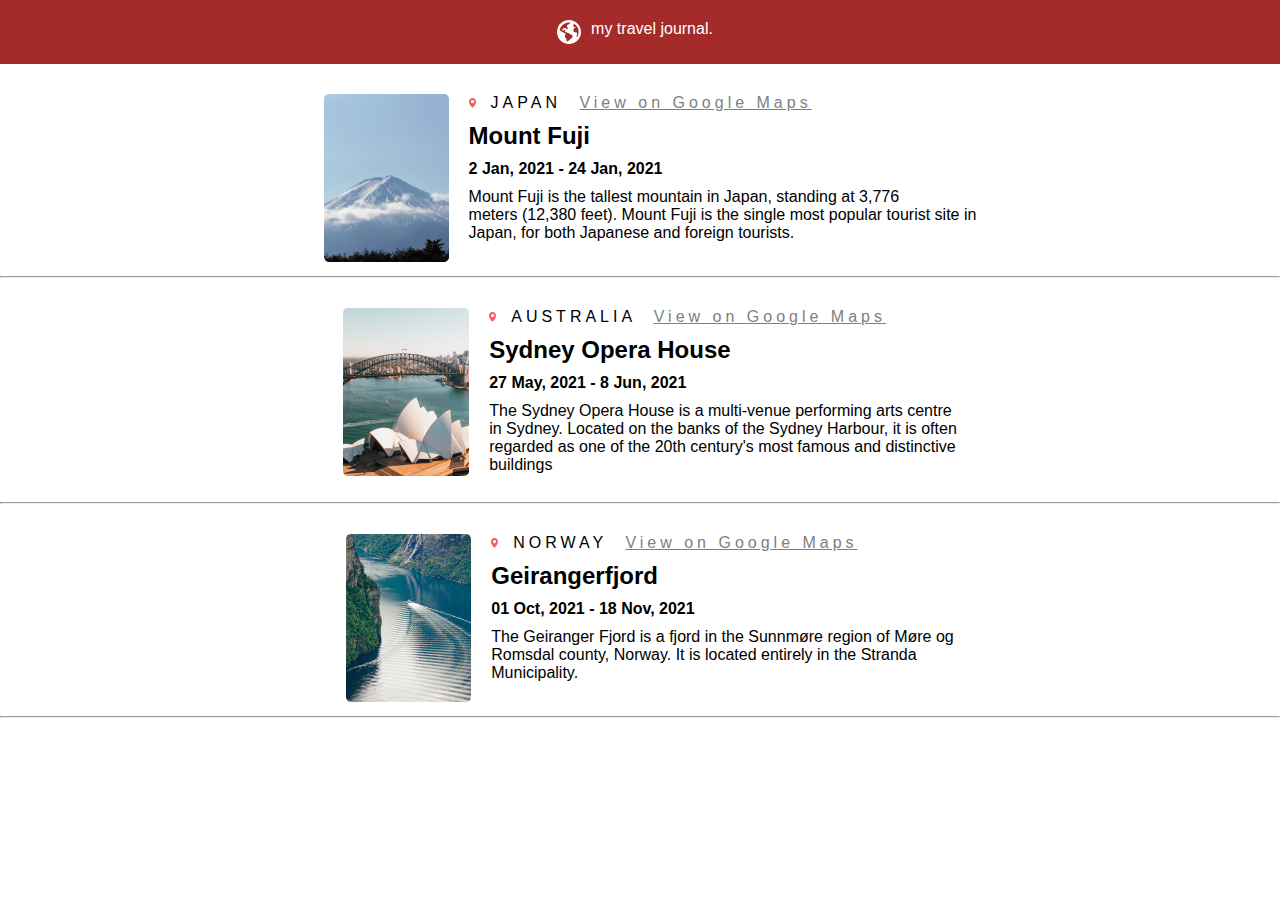
<file: 1-figma/index.html>
<!DOCTYPE html>
<html lang="en">
  <head>
    <meta charset="UTF-8" />
    <meta name="viewport" content="width=device-width, initial-scale=1.0" />
    <title>Document</title>
    <link rel="stylesheet" href="style.css" />
  </head>
  <body>
    <header>
      <img src="./Fill 213.svg" alt="" />
      <p>my travel journal.</p>
    </header>
    <main>
      <div class="box">
        <div class="imd">
          <img src="./Rectangle 77.png" alt="" />
        </div>
        <div class="boxtex">
          <div class="japan">
            <img src="./Fill 219.svg" alt="" />
            <p>JAPAN <a href="# ">View on Google Maps</a></p>
          </div>
          <h2>Mount Fuji</h2>
          <p class="box-data">2 Jan, 2021 - 24 Jan, 2021</p>
          <p>
            Mount Fuji is the tallest mountain in Japan, standing at 3,776
            <br />meters (12,380 feet). Mount Fuji is the single most popular
            tourist site in <br />
            Japan, for both Japanese and foreign tourists.
          </p>
          <br />
        </div>
    </div>
    <hr>
      <div class="box">
        <div class="imd">
          <img src="./Rectangle 84.png" />
        </div>
        <div class="boxtex">
          <div class="japan">
            <img src="./Fill 219.svg" alt="" />
            <p>AUSTRALIA <a href="# ">View on Google Maps</a></p>
          </div>
          <h2>Sydney Opera House</h2>
          <p class="box-data">27 May, 2021 - 8 Jun, 2021</p>
          <p>
            The Sydney Opera House is a multi-venue performing arts centre
            <br />
            in Sydney. Located on the banks of the Sydney Harbour, it is often
            <br />
            regarded as one of the 20th century's most famous and distinctive
            <br />
            buildings
          </p>
          <br />
        </div>
    </div>
    <hr>
      <div class="box">
        <div class="imd">
          <img src="./Rectangle 78.png" alt="" />
        </div>
        <div class="boxtex">
          <div class="japan">
            <img src="./Fill 219.svg" alt="" />
            <p>NORWAY <a href="# ">View on Google Maps</a></p>
          </div>
          <h2>Geirangerfjord</h2>
          <p class="box-data">01 Oct, 2021 - 18 Nov, 2021</p>
          <p>
            The Geiranger Fjord is a fjord in the Sunnmøre region of Møre og <br>
            Romsdal county, Norway. It is located entirely in the Stranda <br>
            Municipality.
          </p>
          <br />
        </div>
    </div>
    <hr>
    </main>
  </body>
</html>
</file>
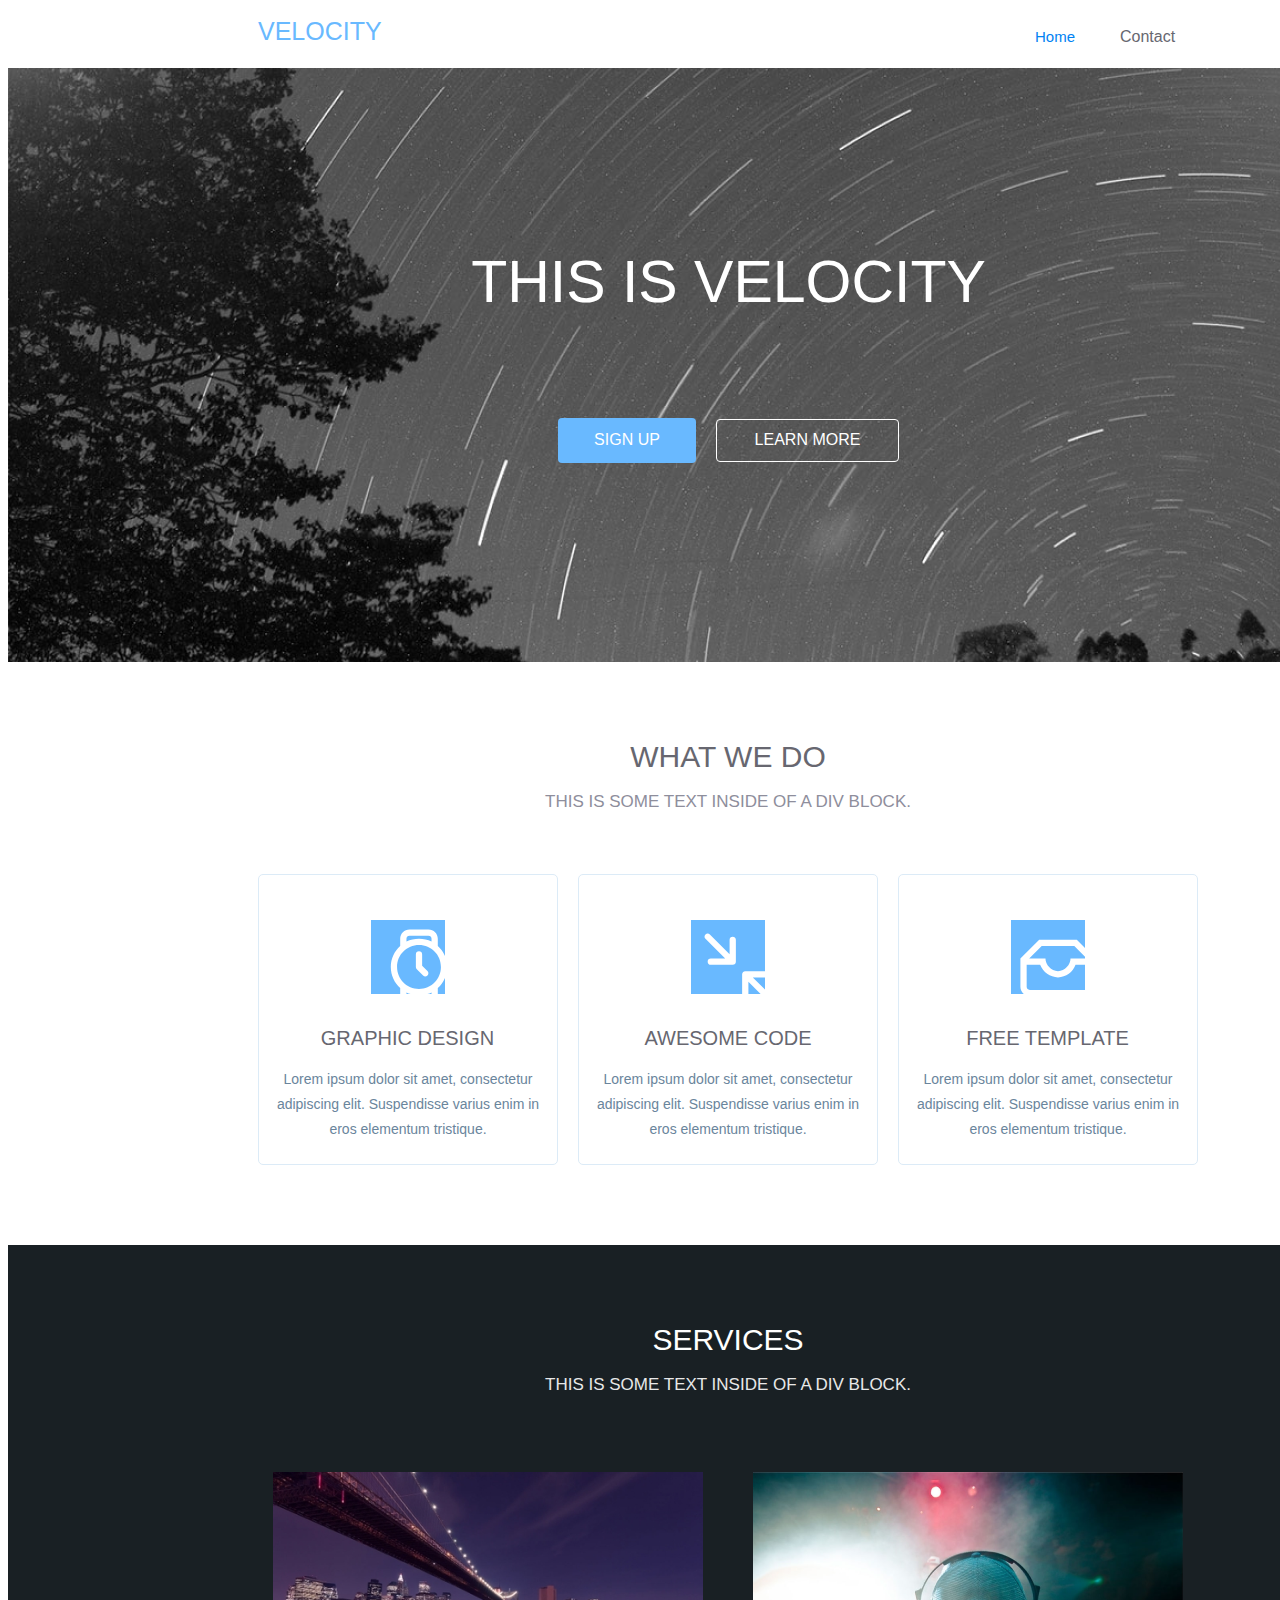
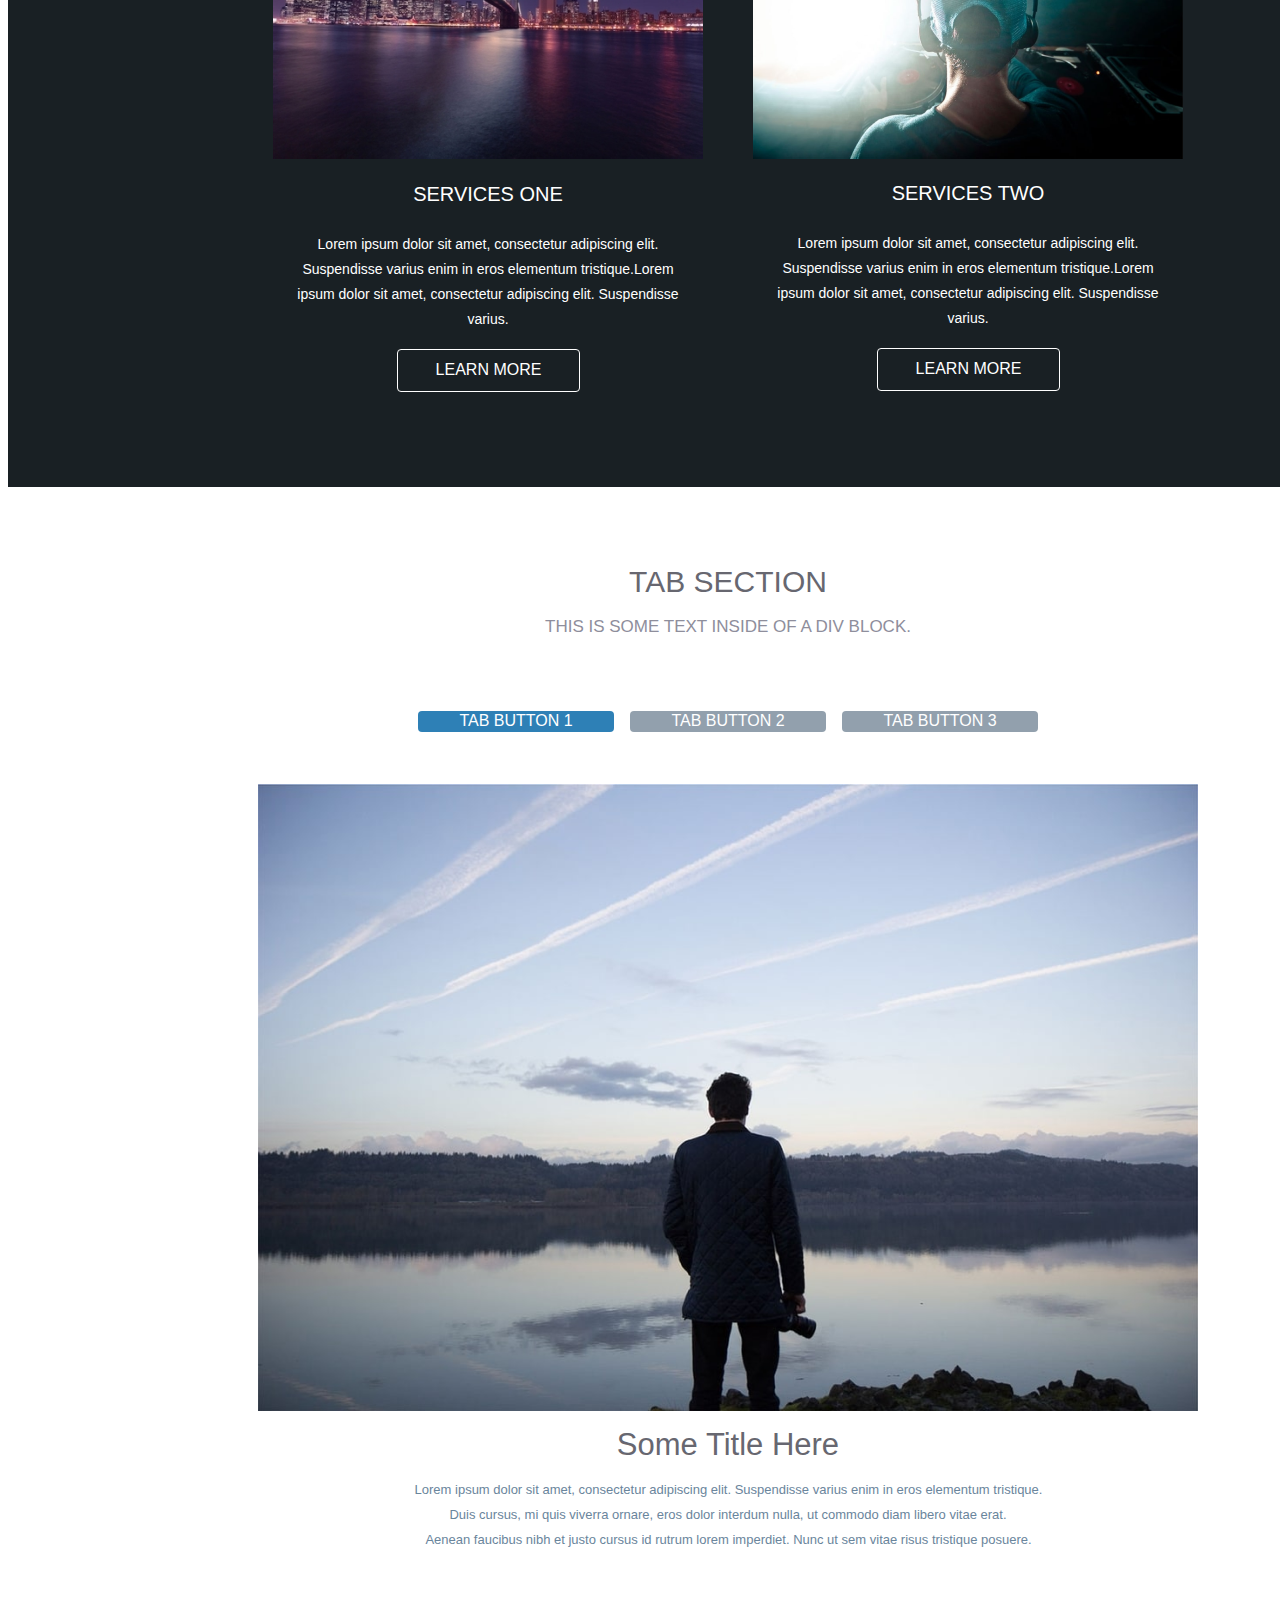
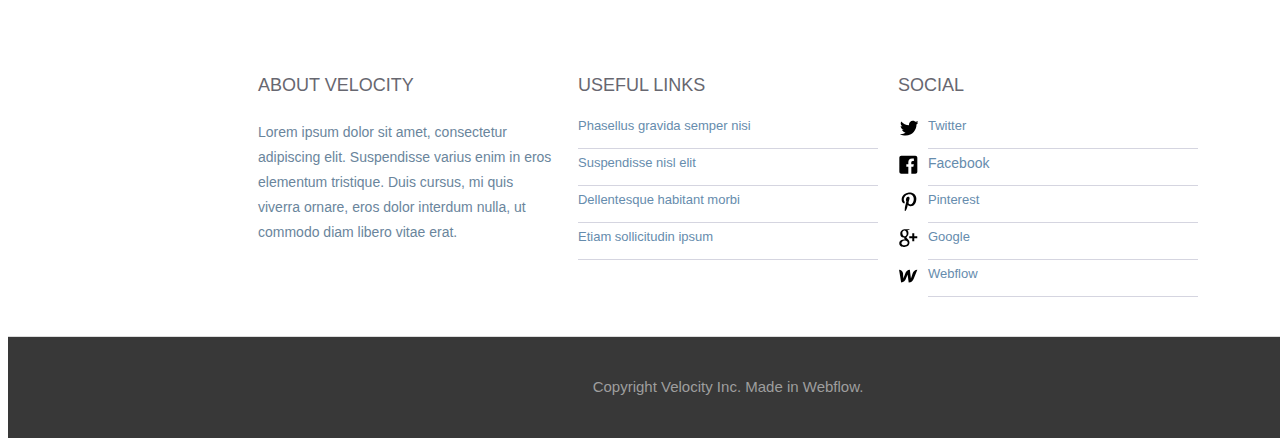
<file: 2-figma/index.html>
<!DOCTYPE html>
<html lang="en">
<head>
    <meta charset="UTF-8">
    <meta name="viewport" content="width=device-width, initial-scale=1.0">
    <title>Document</title>
    <link rel="stylesheet" href="style.css">
</head>
<body>
    <div class="desktop">
        <div class="frame">
          <div class="rectangle"></div>
          <div class="frame2">
            <div class="velocity">Velocity</div>
            <div class="frame3">
              <div class="contact">Contact</div>
              <div class="home">Home</div>
            </div>
          </div>
        </div>
        <div class="rectangle2"></div>
        <div class="frame4">
          <img class="image" src="./IMAGE (5).png" />
          <div class="frame5">
            <div class="frame6">
              <div class="frame7">
                <div class="rectangle3"></div>
                <div class="sign-up">sign up</div>
              </div>
              <div class="frame8">
                <div class="rectangle4"></div>
                <div class="learn-more">Learn more</div>
              </div>
            </div>
            <div class="this-is-velocity">This is Velocity</div>
          </div>
        </div>
        <div class="frame9">
          <div class="rectangle5"></div>
          <div class="frame10">
            <div class="frame11">
              <div class="frame12">
                <div class="rectangle6"></div>
                <div
                  class="lorem-ipsum-dolor-sit-amet-consectetur-adipiscing-elit-suspendisse-varius-enim-in-eros-elementum-tristique"
                >
                  Lorem ipsum dolor sit amet, consectetur adipiscing elit. Suspendisse
                  varius enim in eros elementum tristique.
                </div>
                <div class="image2">
                  <div class="row-1-1">
                    <div class="watch">
                      <svg
                        class="group"
                        width="58"
                        height="76"
                        viewBox="0 0 58 76"
                        fill="none"
                        xmlns="http://www.w3.org/2000/svg"
                      >
                        <path
                          fill-rule="evenodd"
                          clip-rule="evenodd"
                          d="M47.8 17.0067V9.80002C47.8 4.47336 43.7267 0.400024 38.4 0.400024H19.6C14.2733 0.400024 10.2 4.47336 10.2 9.80002V17.0067C4.55999 22.02 0.799988 29.54 0.799988 38C0.799988 46.46 4.55999 53.98 10.2 58.9934V66.2C10.2 71.5267 14.2733 75.6 19.6 75.6H38.4C43.7267 75.6 47.8 71.5267 47.8 66.2V58.9934C53.44 53.98 57.2 46.46 57.2 38C57.2 29.54 53.44 22.02 47.8 17.0067ZM16.4667 9.80002C16.4667 7.92002 17.72 6.66669 19.6 6.66669H38.4C40.28 6.66669 41.5333 7.92002 41.5333 9.80002V12.62C37.7733 10.74 33.3867 9.80002 29 9.80002C24.6133 9.80002 20.2267 10.74 16.4667 12.62V9.80002ZM41.5333 66.2C41.5333 68.08 40.28 69.3334 38.4 69.3334H19.6C17.72 69.3334 16.4667 68.08 16.4667 66.2V63.38C20.2267 65.26 24.6133 66.2 29 66.2C33.3867 66.2 37.7733 65.26 41.5333 63.38V66.2ZM29 59.9334C16.78 59.9334 7.06665 50.22 7.06665 38C7.06665 25.78 16.78 16.0667 29 16.0667C41.22 16.0667 50.9333 25.78 50.9333 38C50.9333 50.22 41.22 59.9334 29 59.9334ZM32.1333 36.7467V25.4667C32.1333 23.5867 30.88 22.3334 29 22.3334C27.12 22.3334 25.8667 23.5867 25.8667 25.4667V38C25.8667 38.94 26.18 39.5667 26.8067 40.1934L33.0733 46.46C33.7 47.0867 34.64 47.4 35.2667 47.4C35.8933 47.4 36.8333 47.0867 37.46 46.46C38.7133 45.2067 38.7133 43.3267 37.46 42.0734L32.1333 36.7467Z"
                          fill="white"
                        />
                      </svg>
                    </div>
                  </div>
                </div>
                <div class="graphic-design">Graphic Design</div>
              </div>
              <div class="frame13">
                <div class="rectangle6"></div>
                <div
                  class="lorem-ipsum-dolor-sit-amet-consectetur-adipiscing-elit-suspendisse-varius-enim-in-eros-elementum-tristique"
                >
                  Lorem ipsum dolor sit amet, consectetur adipiscing elit. Suspendisse
                  varius enim in eros elementum tristique.
                </div>
                <div class="awesome-code">Awesome code</div>
                <div class="image2">
                  <div class="row-1-1">
                    <div class="minimize">
                      <svg
                        class="group2"
                        width="70"
                        height="70"
                        viewBox="0 0 70 70"
                        fill="none"
                        xmlns="http://www.w3.org/2000/svg"
                      >
                        <path
                          fill-rule="evenodd"
                          clip-rule="evenodd"
                          d="M28.7333 3.66666C26.8533 3.66666 25.6 4.91999 25.6 6.79999V21.2133L5.85999 1.47333C4.60666 0.219992 2.72666 0.219992 1.47333 1.47333C0.219992 2.72666 0.219992 4.60666 1.47333 5.85999L21.2133 25.6H6.79999C4.91999 25.6 3.66666 26.8533 3.66666 28.7333C3.66666 30.6133 4.91999 31.8667 6.79999 31.8667H28.7333C30.6133 31.8667 31.8667 30.3 31.8667 28.7333V6.79999C31.8667 4.91999 30.3 3.66666 28.7333 3.66666ZM68.5267 64.14L48.7867 44.4H63.2C65.08 44.4 66.3333 43.1467 66.3333 41.2667C66.3333 39.3867 65.08 38.1333 63.2 38.1333H41.2667C39.3867 38.1333 38.1333 39.7 38.1333 41.2667V63.2C38.1333 65.08 39.3867 66.3333 41.2667 66.3333C43.1467 66.3333 44.4 65.08 44.4 63.2V48.7867L64.14 68.5267C65.3933 69.78 67.2733 69.78 68.5267 68.5267C69.78 67.2733 69.78 65.3933 68.5267 64.14Z"
                          fill="white"
                        />
                      </svg>
                    </div>
                  </div>
                </div>
              </div>
              <div class="frame14">
                <div class="rectangle6"></div>
                <div
                  class="lorem-ipsum-dolor-sit-amet-consectetur-adipiscing-elit-suspendisse-varius-enim-in-eros-elementum-tristique"
                >
                  Lorem ipsum dolor sit amet, consectetur adipiscing elit. Suspendisse
                  varius enim in eros elementum tristique.
                </div>
                <div class="image2">
                  <div class="row-1-1">
                    <div class="archive">
                      <svg
                        class="group3"
                        width="76"
                        height="58"
                        viewBox="0 0 76 58"
                        fill="none"
                        xmlns="http://www.w3.org/2000/svg"
                      >
                        <path
                          fill-rule="evenodd"
                          clip-rule="evenodd"
                          d="M56.8 0.799988H19.2L0.400024 19.6V47.8C0.400024 53.1267 4.78669 57.2 9.80002 57.2H66.2C71.5267 57.2 75.6 53.1267 75.6 47.8V19.6L56.8 0.799988ZM21.7067 7.06665H54.2934L66.8267 19.6H50.5334C50.5334 25.8667 44.8934 32.1333 38 32.1333C31.1067 32.1333 25.4667 25.8667 25.4667 19.6H9.17336L21.7067 7.06665ZM69.3334 47.8C69.3334 49.68 68.08 50.9333 66.2 50.9333H9.80002C7.92002 50.9333 6.66669 49.3667 6.66669 47.8V25.8667H20.14C22.96 33.0733 30.1667 38.4 38 38.4C45.8334 38.4 53.04 33.0733 55.5467 25.8667H69.3334V47.8Z"
                          fill="white"
                        />
                      </svg>
                    </div>
                  </div>
                </div>
                <div class="free-template">free template</div>
              </div>
            </div>
            <div class="frame15">
              <div class="this-is-some-text-inside-of-a-div-block">
                This is some text inside of a div block.
              </div>
              <div class="what-we-do">what we do</div>
            </div>
          </div>
        </div>
        <div class="frame16">
          <div class="rectangle7"></div>
          <div class="frame17">
            <div class="frame18">
              <div class="frame19">
                <div class="rectangle8"></div>
                <div class="frame20">
                  <div class="rectangle4"></div>
                  <div class="learn-more">Learn more</div>
                </div>
                <div
                  class="lorem-ipsum-dolor-sit-amet-consectetur-adipiscing-elit-suspendisse-varius-enim-in-eros-elementum-tristique-lorem-ipsum-dolor-sit-amet-consectetur-adipiscing-elit-suspendisse-varius"
                >
                  Lorem ipsum dolor sit amet, consectetur adipiscing elit. Suspendisse
                  varius enim in eros elementum tristique.Lorem ipsum dolor sit amet,
                  consectetur adipiscing elit. Suspendisse varius.
                </div>
                <img class="image3" src="./IMAGE (6).png" />
                <div class="services-one">SERVICES one</div>
              </div>
              <div class="frame21">
                <div class="rectangle8"></div>
                <img class="image3" src="./IMAGE (7).png" />
                <div class="services-two">SERVICES two</div>
                <div class="frame22">
                  <div class="rectangle4"></div>
                  <div class="learn-more">Learn more</div>
                </div>
                <div
                  class="lorem-ipsum-dolor-sit-amet-consectetur-adipiscing-elit-suspendisse-varius-enim-in-eros-elementum-tristique-lorem-ipsum-dolor-sit-amet-consectetur-adipiscing-elit-suspendisse-varius2"
                >
                  Lorem ipsum dolor sit amet, consectetur adipiscing elit. Suspendisse
                  varius enim in eros elementum tristique.Lorem ipsum dolor sit amet,
                  consectetur adipiscing elit. Suspendisse varius.
                </div>
              </div>
            </div>
            <div class="frame15">
              <div class="this-is-some-text-inside-of-a-div-block2">
                This is some text inside of a div block.
              </div>
              <div class="services">services</div>
            </div>
          </div>
        </div>
        <div class="frame23">
          <div class="rectangle9"></div>
          <div class="frame24">
            <div class="frame25">
              <div class="frame26">
                <div class="frame27">
                  <div class="rectangle10"></div>
                  <div class="tab-button-1">Tab Button 1</div>
                </div>
                <div class="frame28">
                  <div class="rectangle11"></div>
                  <div class="tab-button-3">Tab Button 3</div>
                </div>
                <div class="frame29">
                  <div class="rectangle11"></div>
                  <div class="tab-button-2">Tab Button 2</div>
                </div>
              </div>
              <div class="frame30">
                <div class="some-title-here">Some Title Here</div>
                <div
                  class="duis-cursus-mi-quis-viverra-ornare-eros-dolor-interdum-nulla-ut-commodo-diam-libero-vitae-erat"
                >
                  Duis cursus, mi quis viverra ornare, eros dolor interdum nulla, ut
                  commodo diam libero vitae erat.
                </div>
                <div
                  class="aenean-faucibus-nibh-et-justo-cursus-id-rutrum-lorem-imperdiet-nunc-ut-sem-vitae-risus-tristique-posuere"
                >
                  Aenean faucibus nibh et justo cursus id rutrum lorem imperdiet. Nunc
                  ut sem vitae risus tristique posuere.
                </div>
                <img class="image4" src="IMAGE (8).png" />
                <div
                  class="lorem-ipsum-dolor-sit-amet-consectetur-adipiscing-elit-suspendisse-varius-enim-in-eros-elementum-tristique2"
                >
                  Lorem ipsum dolor sit amet, consectetur adipiscing elit. Suspendisse
                  varius enim in eros elementum tristique.
                </div>
              </div>
            </div>
            <div class="frame15">
              <div class="this-is-some-text-inside-of-a-div-block3">
                This is some text inside of a div block.
              </div>
              <div class="tab-section">Tab Section</div>
            </div>
          </div>
        </div>
        <div class="frame31">
          <div class="frame32">
            <div class="rectangle12"></div>
            <div class="frame33">
              <div class="rectangle13"></div>
              <div class="phasellus-gravida-semper-nisi">
                Phasellus gravida semper nisi
              </div>
            </div>
            <div class="rectangle14"></div>
            <div class="frame34">
              <div class="rectangle13"></div>
              <div class="suspendisse-nisl-elit">Suspendisse nisl elit</div>
            </div>
            <div class="rectangle15"></div>
            <div class="frame35">
              <div class="rectangle13"></div>
              <div class="dellentesque-habitant-morbi">
                Dellentesque habitant morbi
              </div>
            </div>
            <div class="rectangle16"></div>
            <div class="frame36">
              <div class="rectangle13"></div>
              <div class="etiam-sollicitudin-ipsum">Etiam sollicitudin ipsum</div>
            </div>
            <div class="useful-links">useful links</div>
          </div>
          <div class="frame37">
            <div class="frame38">
              <div class="image5">
                <div class="row-1-1">
                  <svg
                    class="group4"
                    width="20"
                    height="16"
                    viewBox="0 0 20 16"
                    fill="none"
                    xmlns="http://www.w3.org/2000/svg"
                  >
                    <path
                      d="M17.4667 4.40008C17.4667 4.53342 17.4667 4.73342 17.4667 4.86675C17.4667 9.86675 13.6667 15.6001 6.73335 15.6001C4.60002 15.6001 2.60002 15.0001 0.93335 13.9334C1.20002 13.9334 1.53335 14.0001 1.86668 14.0001C3.66668 14.0001 5.26668 13.4001 6.53335 12.4001C4.86668 12.4001 3.46668 11.2667 3.00002 9.80008C3.20002 9.86675 3.46668 9.86675 3.73335 9.86675C4.06668 9.86675 4.40002 9.80008 4.73335 9.73342C3.00002 9.33342 1.66668 7.80008 1.66668 6.00008C1.66668 6.00008 1.66668 6.00008 1.66668 5.93341C2.20002 6.20008 2.73335 6.40008 3.40002 6.40008C2.40002 5.73342 1.73335 4.60008 1.73335 3.26675C1.73335 2.60008 1.93335 1.93341 2.26668 1.40008C4.13335 3.66675 6.93335 5.20008 10.0667 5.33342C10 5.06675 10 4.80008 10 4.46675C10 2.40008 11.6667 0.666748 13.8 0.666748C14.8667 0.666748 15.8667 1.13341 16.5333 1.86675C17.4 1.66675 18.2 1.40008 18.9333 0.933415C18.6667 1.80008 18.0667 2.53341 17.2667 3.00008C17.9333 2.93341 18.6667 2.73341 19.3334 2.46675C18.8 3.20008 18.2 3.86675 17.4667 4.40008Z"
                      fill="black"
                    />
                  </svg>
                </div>
              </div>
              <div class="rectangle17"></div>
              <div class="frame39">
                <div class="rectangle18"></div>
                <div class="twitter">Twitter</div>
              </div>
            </div>
            <div class="frame40">
              <div class="image5">
                <div class="row-1-1">
                  <svg
                    class="group5"
                    width="19"
                    height="19"
                    viewBox="0 0 19 19"
                    fill="none"
                    xmlns="http://www.w3.org/2000/svg"
                  >
                    <path
                      d="M16.3333 0.666748H2.33331C1.19998 0.666748 0.333313 1.53341 0.333313 2.66675V16.6667C0.333313 17.8001 1.19998 18.6667 2.33331 18.6667H9.33331V11.6667H7.33331V9.20008H9.33331V7.13341C9.33331 5.00008 10.5333 3.46675 13.0666 3.46675H14.8666V6.06675H13.6666C12.6666 6.06675 12.2666 6.80008 12.2666 7.53341V9.20008H14.8666L14.3333 11.6667H12.3333V18.6667H16.3333C17.4666 18.6667 18.3333 17.8001 18.3333 16.6667V2.66675C18.3333 1.53341 17.4666 0.666748 16.3333 0.666748Z"
                      fill="black"
                    />
                  </svg>
                </div>
              </div>
              <div class="rectangle17"></div>
              <div class="frame39">
                <div class="rectangle18"></div>
                <div class="facebook">Facebook</div>
              </div>
            </div>
            <div class="frame41">
              <div class="image5">
                <svg
                  class="row-1-12"
                  width="16"
                  height="20"
                  viewBox="0 0 16 20"
                  fill="none"
                  xmlns="http://www.w3.org/2000/svg"
                >
                  <path
                    d="M15.2666 5.8C14.7333 2.06666 11 0.199999 7.06664 0.666665C3.93331 0.999999 0.799973 3.53333 0.66664 7.13333C0.599973 9.33333 1.19997 11 3.33331 11.4667C4.26664 9.86666 3.06664 9.53333 2.86664 8.33333C2.06664 3.53333 8.39997 0.333332 11.6666 3.66666C13.9333 6 12.4666 13.0667 8.79997 12.3333C5.26664 11.6 10.5333 6 7.73331 4.86666C5.46664 3.93333 4.26664 7.6 5.33331 9.46666C4.66664 12.6 3.33331 15.5333 3.86664 19.4667C5.66664 18.1333 6.26664 15.6667 6.73331 13.0667C7.59997 13.6 8.13331 14.2 9.26664 14.2667C13.4666 14.6 15.8 10 15.2666 5.8Z"
                    fill="black"
                  />
                </svg>
              </div>
              <div class="rectangle17"></div>
              <div class="frame39">
                <div class="rectangle18"></div>
                <div class="pinterest">Pinterest</div>
              </div>
            </div>
            <div class="frame42">
              <div class="image5">
                <div class="row-1-1">
                  <svg
                    class="group6"
                    width="19"
                    height="18"
                    viewBox="0 0 19 18"
                    fill="none"
                    xmlns="http://www.w3.org/2000/svg"
                  >
                    <path
                      d="M1.26666 4.73325C1.26666 6.19992 1.73333 7.33325 2.73333 7.93325C3.53333 8.46658 4.46666 8.53325 4.93333 8.53325C5.06666 8.53325 5.13333 8.53325 5.2 8.53325C5.2 8.53325 5.06666 9.53325 5.8 10.5333H5.73333C4.46666 10.5333 0.266663 10.7999 0.266663 14.2666C0.266663 17.7999 4.13333 17.9333 4.93333 17.9333C5 17.9333 5 17.9333 5 17.9333C5 17.9333 5.06666 17.9333 5.13333 17.9333C5.6 17.9333 6.93333 17.8666 8.13333 17.2666C9.66666 16.5333 10.4667 15.1999 10.4667 13.3999C10.4667 11.6666 9.26666 10.5999 8.4 9.79992C7.86666 9.33325 7.4 8.93325 7.4 8.53325C7.4 8.13325 7.73333 7.79992 8.13333 7.46658C8.8 6.86658 9.46666 5.99992 9.46666 4.33325C9.46666 2.86659 9.26666 1.86659 8.13333 1.26659C8.33333 1.19992 8.8 1.13325 9 1.13325C9.6 1.06659 10.5333 0.933252 10.5333 0.466585V0.333252H5.93333C5.86666 0.333252 1.26666 0.533252 1.26666 4.73325ZM8.73333 13.7333C8.8 15.1333 7.6 16.1999 5.8 16.3333C3.93333 16.4666 2.46666 15.6666 2.4 14.2666C2.33333 13.5999 2.66666 12.9333 3.26666 12.3999C3.86666 11.8666 4.66666 11.5333 5.53333 11.4666C5.66666 11.4666 5.73333 11.4666 5.86666 11.4666C7.46666 11.3999 8.6 12.3999 8.73333 13.7333ZM7.53333 3.73325C8 5.33325 7.33333 6.99992 6.2 7.26658C6.06666 7.33325 5.93333 7.33325 5.8 7.33325C4.8 7.33325 3.8 6.33325 3.46666 4.93325C3.26666 4.19992 3.26666 3.53325 3.53333 2.86659C3.73333 2.19992 4.2 1.79992 4.66666 1.66659C4.8 1.59992 4.93333 1.59992 5.06666 1.59992C6.26666 1.59992 7 2.06659 7.53333 3.73325ZM15.2667 7.13325V4.13325H13.2667V7.13325H10.2667V9.13325H13.2667V12.1333H15.2667V9.13325H18.2667V7.13325H15.2667Z"
                      fill="black"
                    />
                  </svg>
                </div>
              </div>
              <div class="rectangle17"></div>
              <div class="frame39">
                <div class="rectangle18"></div>
                <div class="google">Google</div>
              </div>
            </div>
            <div class="frame43">
              <div class="image5">
                <svg
                  class="row-1-13"
                  width="19"
                  height="14"
                  viewBox="0 0 19 14"
                  fill="none"
                  xmlns="http://www.w3.org/2000/svg"
                >
                  <path
                    d="M13.6 4.60003C13.6 4.60003 12.1333 9.2667 12 9.60003C11.9333 9.20003 10.8666 0.866699 10.8666 0.866699C8.33331 0.866699 6.99998 2.6667 6.26665 4.53337C6.26665 4.53337 4.46665 9.20003 4.33332 9.60003C4.33332 9.2667 4.06665 4.60003 4.06665 4.60003C3.93332 2.2667 1.79998 0.866699 0.0666504 0.866699L2.13332 13.4667C4.79998 13.4667 6.19998 11.6667 6.93332 9.80003C6.93332 9.80003 8.53332 5.6667 8.59998 5.53337C8.59998 5.73337 9.73332 13.5334 9.73332 13.5334C12.4 13.5334 13.8 11.8667 14.6 10L18.3333 0.866699C15.7333 0.866699 14.3333 2.6667 13.6 4.60003Z"
                    fill="black"
                  />
                </svg>
              </div>
              <div class="rectangle17"></div>
              <div class="frame39">
                <div class="rectangle18"></div>
                <div class="webflow">Webflow</div>
              </div>
            </div>
            <div class="social">social</div>
          </div>
          <div class="frame44">
            <div class="about-velocity">about velocity</div>
            <div
              class="[base64]"
            >
              Lorem ipsum dolor sit amet, consectetur adipiscing elit. Suspendisse
              varius enim in eros elementum tristique. Duis cursus, mi quis viverra
              ornare, eros dolor interdum nulla, ut commodo diam libero vitae erat.
            </div>
          </div>
        </div>
        <div class="rectangle19"></div>
        <div class="frame45">
          <div class="rectangle20"></div>
          <div class="copyright-velocity-inc-made-in-webflow">
            Copyright Velocity Inc. Made in Webflow.
          </div>
        </div>
      </div>
      
</body>
</html>
</file>
<file: 1-figma/style.css>
*{
    margin: 0;
    padding: 0;
    box-sizing: border-box;
    font-family: sans-serif;
}

header{
    background-color: brown;
    display: flex;
    justify-content: center;
    padding: 20px;
    color: white;
}

header img{
    position: relative;
    right: 10px;
}

.box{
    display: flex;
    justify-content: center;
    margin-top: 30px;
}

.japan{
    display: flex;
    letter-spacing: 4px;
}

.japan img{
    margin-right: 15px;
}
h2{
    margin: 10px 0px;
}
.boxtex{
    position: relative;
    left: 20px;
}

.box-data{
    margin-bottom: 10px;
    font-weight: 700;
}

.box a{
    color: grey;
    margin-left: 10px;
}
hr{
    margin-top: 10px;
}
</file>
<file: 2-figma/style.css>
.desktop,
.desktop * {
  box-sizing: border-box;
}
.desktop {
  background: #ffffff;
  width: 1440px;
  height: 3630px;
  position: relative;
  overflow: hidden;
}
.frame {
  width: 1440px;
  height: 60px;
  position: absolute;
  left: 0px;
  top: 0px;
}
.rectangle {
  background: #ffffff;
  width: 1440px;
  height: 60px;
  position: absolute;
  left: 0px;
  top: 0px;
}
.frame2 {
  width: 940px;
  height: 60px;
  position: absolute;
  left: 250px;
  top: 0px;
}
.velocity {
  color: #69b9ff;
  text-align: left;
  font: 400 25px/25px "Open Sans", sans-serif;
  text-transform: uppercase;
  position: absolute;
  left: 0px;
  top: 11px;
  width: 144px;
}
.frame3 {
  width: 183px;
  height: 60px;
  position: absolute;
  left: 757px;
  top: 0px;
}
.contact {
  color: #676770;
  text-align: left;
  font: 400 16px/20px "Open Sans", sans-serif;
  position: absolute;
  left: 105px;
  top: 19px;
  width: 58px;
}
.home {
  color: #0082f3;
  text-align: left;
  font: 400 15px/20px "Open Sans", sans-serif;
  position: absolute;
  left: 20px;
  top: 19px;
  width: 45px;
}
.rectangle2 {
  background: #69b9ff;
  width: 1440px;
  height: 4px;
  position: absolute;
  left: 0px;
  top: 654px;
}
.frame4 {
  width: 1440px;
  height: 594px;
  position: absolute;
  left: 0px;
  top: 60px;
}
.image {
  width: 1440px;
  height: 594px;
  position: absolute;
  left: 0px;
  top: 0px;
}
.frame5 {
  width: 940px;
  height: 200px;
  position: absolute;
  left: 250px;
  top: 195px;
}
.frame6 {
  width: 940px;
  height: 45px;
  position: absolute;
  left: 0px;
  top: 155px;
}
.frame7 {
  width: 138px;
  height: 45px;
  position: absolute;
  left: calc(50% - 170px);
  top: 0px;
}
.rectangle3 {
  background: #69b9ff;
  border-radius: 4px;
  width: 138px;
  height: 45px;
  position: absolute;
  left: 0px;
  top: 0px;
}
.sign-up {
  color: #ffffff;
  text-align: center;
  font: 400 16px/21px "Open Sans", sans-serif;
  text-transform: uppercase;
  position: absolute;
  left: calc(50% - 39px);
  top: 11px;
  width: 78px;
}
.frame8 {
  width: 183px;
  height: 43px;
  position: absolute;
  left: calc(50% - 12px);
  top: 1px;
}
.rectangle4 {
  border-radius: 4px;
  border-style: solid;
  border-color: #ffffff;
  border-width: 1px;
  width: 183px;
  height: 43px;
  position: absolute;
  left: 0px;
  top: 0px;
}
.learn-more {
  color: #ffffff;
  text-align: center;
  font: 400 16px/21px "Open Sans", sans-serif;
  text-transform: uppercase;
  position: absolute;
  left: calc(50% - 60.5px);
  top: 10px;
  width: 121px;
}
.this-is-velocity {
  color: #ffffff;
  text-align: center;
  font: 400 59px/60px "Open Sans", sans-serif;
  text-transform: uppercase;
  position: absolute;
  left: calc(50% - 264px);
  top: -11px;
  width: 529px;
}
.frame9 {
  width: 1440px;
  height: 583px;
  position: absolute;
  left: 0px;
  top: 654px;
}
.rectangle5 {
  background: #ffffff;
  width: 1440px;
  height: 583px;
  position: absolute;
  left: 0px;
  top: 0px;
}
.frame10 {
  width: 940px;
  height: 422.78px;
  position: absolute;
  left: 250px;
  top: 80px;
}
.frame11 {
  width: 960px;
  height: 290.78px;
  position: absolute;
  left: -10px;
  top: 132px;
}
.frame12 {
  width: 300px;
  height: 291px;
  position: absolute;
  left: 10px;
  top: 0px;
}
.rectangle6 {
  background: #ffffff;
  border-radius: 5px;
  border-style: solid;
  border-color: #dcebf7;
  border-width: 1px;
  width: 300px;
  height: 291px;
  position: absolute;
  left: 0px;
  top: 0px;
}
.lorem-ipsum-dolor-sit-amet-consectetur-adipiscing-elit-suspendisse-varius-enim-in-eros-elementum-tristique {
  color: #6a859c;
  text-align: center;
  font: 400 14px/25px "Open Sans", sans-serif;
  position: absolute;
  left: calc(50% - 134px);
  top: 193px;
  width: 268px;
}
.image2 {
  background: #69b9ff;
  border-style: solid;
  border-color: #ffffff;
  border-width: 10px;
  width: 94px;
  height: 94px;
  position: absolute;
  left: 103px;
  top: 36px;
  box-shadow: 0px 0px 0px 0px rgba(46, 157, 255, 1);
  overflow: hidden;
}
.row-1-1 {
  position: absolute;
  inset: 0;
}
.watch {
  width: 56.4px;
  height: 75.2px;
  position: static;
}
.group {
  position: absolute;
  left: 18.8px;
  top: 9.4px;
  overflow: visible;
}
.graphic-design {
  color: #676770;
  text-align: center;
  font: 400 20px/30px "Open Sans", sans-serif;
  text-transform: uppercase;
  position: absolute;
  left: calc(50% - 127px);
  top: 149px;
  width: 253px;
}
.frame13 {
  width: 300px;
  height: 291px;
  position: absolute;
  left: 330px;
  top: 0px;
}
.awesome-code {
  color: #676770;
  text-align: center;
  font: 400 20px/30px "Open Sans", sans-serif;
  text-transform: uppercase;
  position: absolute;
  left: calc(50% - 118px);
  top: 149px;
  width: 236px;
}
.minimize {
  width: 68.93px;
  height: 68.93px;
  position: static;
}
.group2 {
  position: absolute;
  left: 12.53px;
  top: 12.53px;
  overflow: visible;
}
.frame14 {
  width: 300px;
  height: 291px;
  position: absolute;
  left: 650px;
  top: 0px;
}
.archive {
  width: 75.2px;
  height: 56.4px;
  position: static;
}
.group3 {
  position: absolute;
  left: 9.4px;
  top: 18.8px;
  overflow: visible;
}
.free-template {
  color: #676770;
  text-align: center;
  font: 400 20px/30px "Open Sans", sans-serif;
  text-transform: uppercase;
  position: absolute;
  left: calc(50% - 118px);
  top: 149px;
  width: 235px;
}
.frame15 {
  width: 940px;
  height: 72px;
  position: absolute;
  left: 0px;
  top: 0px;
}
.this-is-some-text-inside-of-a-div-block {
  color: #8e8e9c;
  text-align: center;
  font: 400 17px/20px "Open Sans", sans-serif;
  text-transform: uppercase;
  position: absolute;
  left: calc(50% - 239px);
  top: 50px;
  width: 478px;
}
.what-we-do {
  color: #676770;
  text-align: center;
  font: 400 30px/36px "Open Sans", sans-serif;
  text-transform: uppercase;
  position: absolute;
  left: calc(50% - 119px);
  top: -3px;
  width: 238px;
}
.frame16 {
  width: 1440px;
  height: 842px;
  position: absolute;
  left: 0px;
  top: 1237px;
}
.rectangle7 {
  background: #192024;
  width: 1440px;
  height: 842px;
  position: absolute;
  left: 0px;
  top: 0px;
}
.frame17 {
  width: 940px;
  height: 682.23px;
  position: absolute;
  left: 250px;
  top: 79.78px;
}
.frame18 {
  width: 960px;
  height: 550.23px;
  position: absolute;
  left: -10px;
  top: 132px;
}
.frame19 {
  width: 460px;
  height: 550px;
  position: absolute;
  left: 10px;
  top: 0.22px;
}
.rectangle8 {
  border-radius: 5px;
  width: 460px;
  height: 550px;
  position: absolute;
  left: 0px;
  top: 0px;
}
.frame20 {
  width: 183px;
  height: 43px;
  position: absolute;
  left: calc(50% - 91px);
  top: 492px;
}
.lorem-ipsum-dolor-sit-amet-consectetur-adipiscing-elit-suspendisse-varius-enim-in-eros-elementum-tristique-lorem-ipsum-dolor-sit-amet-consectetur-adipiscing-elit-suspendisse-varius {
  color: #ffffff;
  text-align: center;
  font: 400 14px/25px "Open Sans", sans-serif;
  position: absolute;
  left: calc(50% - 200px);
  top: 375px;
  width: 400px;
}
.image3 {
  width: 430px;
  height: 287px;
  position: absolute;
  left: calc(50% - 215px);
  top: calc(50% - 260px);
}
.services-one {
  color: #ffffff;
  text-align: center;
  font: 400 20px/30px "Open Sans", sans-serif;
  text-transform: uppercase;
  position: absolute;
  left: calc(50% - 107px);
  top: 322px;
  width: 214px;
}
.frame21 {
  width: 460px;
  height: 550px;
  position: absolute;
  left: 490px;
  top: 0.22px;
}
.services-two {
  color: #ffffff;
  text-align: center;
  font: 400 20px/30px "Open Sans", sans-serif;
  text-transform: uppercase;
  position: absolute;
  left: calc(50% - 109px);
  top: 321px;
  width: 218px;
}
.frame22 {
  width: 183px;
  height: 43px;
  position: absolute;
  left: calc(50% - 91px);
  top: 491px;
}
.lorem-ipsum-dolor-sit-amet-consectetur-adipiscing-elit-suspendisse-varius-enim-in-eros-elementum-tristique-lorem-ipsum-dolor-sit-amet-consectetur-adipiscing-elit-suspendisse-varius2 {
  color: #ffffff;
  text-align: center;
  font: 400 14px/25px "Open Sans", sans-serif;
  position: absolute;
  left: calc(50% - 200px);
  top: 374px;
  width: 400px;
}
.this-is-some-text-inside-of-a-div-block2 {
  color: #e8e8e8;
  text-align: center;
  font: 400 17px/20px "Open Sans", sans-serif;
  text-transform: uppercase;
  position: absolute;
  left: calc(50% - 239px);
  top: 50.22px;
  width: 478px;
}
.services {
  color: #ffffff;
  text-align: center;
  font: 400 30px/36px "Open Sans", sans-serif;
  text-transform: uppercase;
  position: absolute;
  left: calc(50% - 85px);
  top: -2.78px;
  width: 170px;
}
.frame23 {
  width: 1440px;
  height: 1155px;
  position: absolute;
  left: 0px;
  top: 2079px;
}
.rectangle9 {
  background: #ffffff;
  width: 1440px;
  height: 1155px;
  position: absolute;
  left: 0px;
  top: 0px;
}
.frame24 {
  width: 940px;
  height: 994.66px;
  position: absolute;
  left: 250px;
  top: 80.02px;
}
.frame25 {
  width: 940px;
  height: 862.66px;
  position: absolute;
  left: 0px;
  top: 132px;
}
.frame26 {
  width: 940px;
  height: 45px;
  position: absolute;
  left: 0px;
  top: 0px;
}
.frame27 {
  width: 196px;
  height: 21px;
  position: absolute;
  left: calc(50% - 310px);
  top: 11.98px;
}
.rectangle10 {
  background: #2e80b6;
  border-radius: 4px;
  width: 196px;
  height: 21px;
  position: absolute;
  left: 0px;
  top: 0px;
}
.tab-button-1 {
  color: #ffffff;
  text-align: center;
  font: 400 16px/21px "Open Sans", sans-serif;
  text-transform: uppercase;
  position: absolute;
  left: calc(50% - 68px);
  top: -1px;
  width: 136px;
}
.frame28 {
  width: 196px;
  height: 21px;
  position: absolute;
  left: calc(50% - -114px);
  top: 11.98px;
}
.rectangle11 {
  background: #92a0ad;
  border-radius: 4px;
  width: 196px;
  height: 21px;
  position: absolute;
  left: 0px;
  top: 0px;
}
.tab-button-3 {
  color: #ffffff;
  text-align: center;
  font: 400 16px/21px "Open Sans", sans-serif;
  text-transform: uppercase;
  position: absolute;
  left: calc(50% - 68px);
  top: -1px;
  width: 136px;
}
.frame29 {
  width: 196px;
  height: 21px;
  position: absolute;
  left: calc(50% - 98px);
  top: 11.98px;
}
.tab-button-2 {
  color: #ffffff;
  text-align: center;
  font: 400 16px/21px "Open Sans", sans-serif;
  text-transform: uppercase;
  position: absolute;
  left: calc(50% - 68px);
  top: -1px;
  width: 136px;
}
.frame30 {
  width: 940px;
  height: 767.66px;
  position: absolute;
  left: 0px;
  top: 85px;
}
.some-title-here {
  color: #676770;
  text-align: center;
  font: 400 31px/36px "Open Sans", sans-serif;
  position: absolute;
  left: calc(50% - 116px);
  top: 642.98px;
  width: 232px;
}
.duis-cursus-mi-quis-viverra-ornare-eros-dolor-interdum-nulla-ut-commodo-diam-libero-vitae-erat {
  color: #6a859c;
  text-align: center;
  font: 400 13px/25px "Open Sans", sans-serif;
  position: absolute;
  left: calc(50% - 315px);
  top: 717.98px;
  width: 630px;
}
.aenean-faucibus-nibh-et-justo-cursus-id-rutrum-lorem-imperdiet-nunc-ut-sem-vitae-risus-tristique-posuere {
  color: #6a859c;
  text-align: center;
  font: 400 13px/25px "Open Sans", sans-serif;
  position: absolute;
  left: calc(50% - 342px);
  top: 742.98px;
  width: 685px;
}
.image4 {
  width: 940px;
  height: 627px;
  position: absolute;
  left: calc(50% - 470px);
  top: calc(50% - 383.84px);
}
.lorem-ipsum-dolor-sit-amet-consectetur-adipiscing-elit-suspendisse-varius-enim-in-eros-elementum-tristique2 {
  color: #6a859c;
  text-align: center;
  font: 400 13px/25px "Open Sans", sans-serif;
  position: absolute;
  left: calc(50% - 354px);
  top: 692.98px;
  width: 709px;
}
.this-is-some-text-inside-of-a-div-block3 {
  color: #8e8e9c;
  text-align: center;
  font: 400 17px/20px "Open Sans", sans-serif;
  text-transform: uppercase;
  position: absolute;
  left: calc(50% - 239px);
  top: 49.98px;
  width: 478px;
}
.tab-section {
  color: #676770;
  text-align: center;
  font: 400 30px/36px "Open Sans", sans-serif;
  text-transform: uppercase;
  position: absolute;
  left: calc(50% - 120px);
  top: -3.02px;
  width: 240px;
}
.frame31 {
  width: 960px;
  height: 225px;
  position: absolute;
  left: 240px;
  top: 3268.67px;
}
.frame32 {
  width: 319.98px;
  height: 188px;
  position: absolute;
  left: 319.98px;
  top: 0px;
}
.rectangle12 {
  background: #d5d5e0;
  width: 299.98px;
  height: 1px;
  position: absolute;
  left: 10px;
  top: 71px;
}
.frame33 {
  width: 300px;
  height: 31px;
  position: absolute;
  left: 10.02px;
  top: 40.33px;
}
.rectangle13 {
  width: 300px;
  height: 31px;
  position: absolute;
  left: 0px;
  top: 0px;
}
.phasellus-gravida-semper-nisi {
  color: #668cad;
  text-align: left;
  font: 400 13px/20px "Open Sans", sans-serif;
  position: absolute;
  left: 0px;
  top: -1px;
  width: 189px;
}
.rectangle14 {
  background: #d5d5e0;
  width: 299.98px;
  height: 1px;
  position: absolute;
  left: 10px;
  top: 108px;
}
.frame34 {
  width: 300px;
  height: 31px;
  position: absolute;
  left: 10.02px;
  top: 77.33px;
}
.suspendisse-nisl-elit {
  color: #668cad;
  text-align: left;
  font: 400 13px/20px "Open Sans", sans-serif;
  position: absolute;
  left: 0px;
  top: -1px;
  width: 130px;
}
.rectangle15 {
  background: #d5d5e0;
  width: 299.98px;
  height: 1px;
  position: absolute;
  left: 10px;
  top: 145px;
}
.frame35 {
  width: 300px;
  height: 31px;
  position: absolute;
  left: 10.02px;
  top: 114.33px;
}
.dellentesque-habitant-morbi {
  color: #668cad;
  text-align: left;
  font: 400 13px/20px "Open Sans", sans-serif;
  position: absolute;
  left: 0px;
  top: -1px;
  width: 186px;
}
.rectangle16 {
  background: #d5d5e0;
  width: 299.98px;
  height: 1px;
  position: absolute;
  left: 10px;
  top: 182px;
}
.frame36 {
  width: 300px;
  height: 31px;
  position: absolute;
  left: 10.02px;
  top: 151.33px;
}
.etiam-sollicitudin-ipsum {
  color: #668cad;
  text-align: left;
  font: 400 13px/20px "Open Sans", sans-serif;
  position: absolute;
  left: 0px;
  top: -1px;
  width: 153px;
}
.useful-links {
  color: #676770;
  text-align: left;
  font: 400 18px/20px "Open Sans", sans-serif;
  text-transform: uppercase;
  position: absolute;
  left: 10.02px;
  top: -1.67px;
  width: 167px;
}
.frame37 {
  width: 319.98px;
  height: 225px;
  position: absolute;
  left: 639.97px;
  top: 0px;
}
.frame38 {
  width: 299.98px;
  height: 37px;
  position: absolute;
  left: 10px;
  top: 40px;
}
.image5 {
  width: 20px;
  height: 20px;
  position: absolute;
  left: 0.03px;
  top: 0.33px;
  overflow: hidden;
}
.group4 {
  position: absolute;
  left: 0.93px;
  top: 2.67px;
  overflow: visible;
}
.rectangle17 {
  background: #d5d5e0;
  width: 269.98px;
  height: 1px;
  position: absolute;
  left: 30px;
  top: 31px;
}
.frame39 {
  width: 270px;
  height: 31px;
  position: absolute;
  left: 30.03px;
  top: 0.33px;
}
.rectangle18 {
  width: 270px;
  height: 31px;
  position: absolute;
  left: 0px;
  top: 0px;
}
.twitter {
  color: #668cad;
  text-align: left;
  font: 400 13px/20px "Open Sans", sans-serif;
  position: absolute;
  left: 0px;
  top: -1px;
  width: 43px;
}
.frame40 {
  width: 299.98px;
  height: 37px;
  position: absolute;
  left: 10px;
  top: 77px;
}
.group5 {
  position: absolute;
  left: 1.33px;
  top: 0.67px;
  overflow: visible;
}
.facebook {
  color: #668cad;
  text-align: left;
  font: 400 14px/20px "Open Sans", sans-serif;
  position: absolute;
  left: 0px;
  top: -1px;
  width: 64px;
}
.frame41 {
  width: 299.98px;
  height: 37px;
  position: absolute;
  left: 10px;
  top: 114px;
}
.row-1-12 {
  position: absolute;
  left: 2.66px;
  top: 0.6px;
  overflow: visible;
}
.pinterest {
  color: #668cad;
  text-align: left;
  font: 400 13px/20px "Open Sans", sans-serif;
  position: absolute;
  left: 0px;
  top: -1px;
  width: 57px;
}
.frame42 {
  width: 299.98px;
  height: 37px;
  position: absolute;
  left: 10px;
  top: 151px;
}
.group6 {
  position: absolute;
  left: 1.27px;
  top: 1.33px;
  overflow: visible;
}
.google {
  color: #668cad;
  text-align: left;
  font: 400 13px/20px "Open Sans", sans-serif;
  position: absolute;
  left: 0px;
  top: -1px;
  width: 46px;
}
.frame43 {
  width: 299.98px;
  height: 37px;
  position: absolute;
  left: 10px;
  top: 188px;
}
.row-1-13 {
  position: absolute;
  left: 1.07px;
  top: 3.87px;
  overflow: visible;
}
.webflow {
  color: #668cad;
  text-align: left;
  font: 400 13px/20px "Open Sans", sans-serif;
  position: absolute;
  left: 0px;
  top: -1px;
  width: 55px;
}
.social {
  color: #676770;
  text-align: left;
  font: 400 18px/20px "Open Sans", sans-serif;
  text-transform: uppercase;
  position: absolute;
  left: 10.03px;
  top: -1.67px;
  width: 84px;
}
.frame44 {
  width: 319.98px;
  height: 175px;
  position: absolute;
  left: 0px;
  top: 0px;
}
.about-velocity {
  color: #676770;
  text-align: left;
  font: 400 18px/20px "Open Sans", sans-serif;
  text-transform: uppercase;
  position: absolute;
  left: 10px;
  top: -1.67px;
  width: 198px;
}
.[base64] {
  color: #6a859c;
  text-align: left;
  font: 400 14px/25px "Open Sans", sans-serif;
  position: absolute;
  left: 10px;
  top: 43.33px;
  width: 299px;
}
.rectangle19 {
  background: #dbdbdb;
  width: 1440px;
  height: 1px;
  position: absolute;
  left: 0px;
  top: 3527.67px;
}
.frame45 {
  width: 1440px;
  height: 101px;
  position: absolute;
  left: 0px;
  top: 3529px;
}
.rectangle20 {
  background: #383838;
  width: 1440px;
  height: 101px;
  position: absolute;
  left: 0px;
  top: 0px;
}
.copyright-velocity-inc-made-in-webflow {
  color: #9e9e9e;
  text-align: center;
  font: 400 15px/20px "Open Sans", sans-serif;
  position: absolute;
  left: calc(50% - 151px);
  top: 40px;
  width: 302px;
}
</file>
